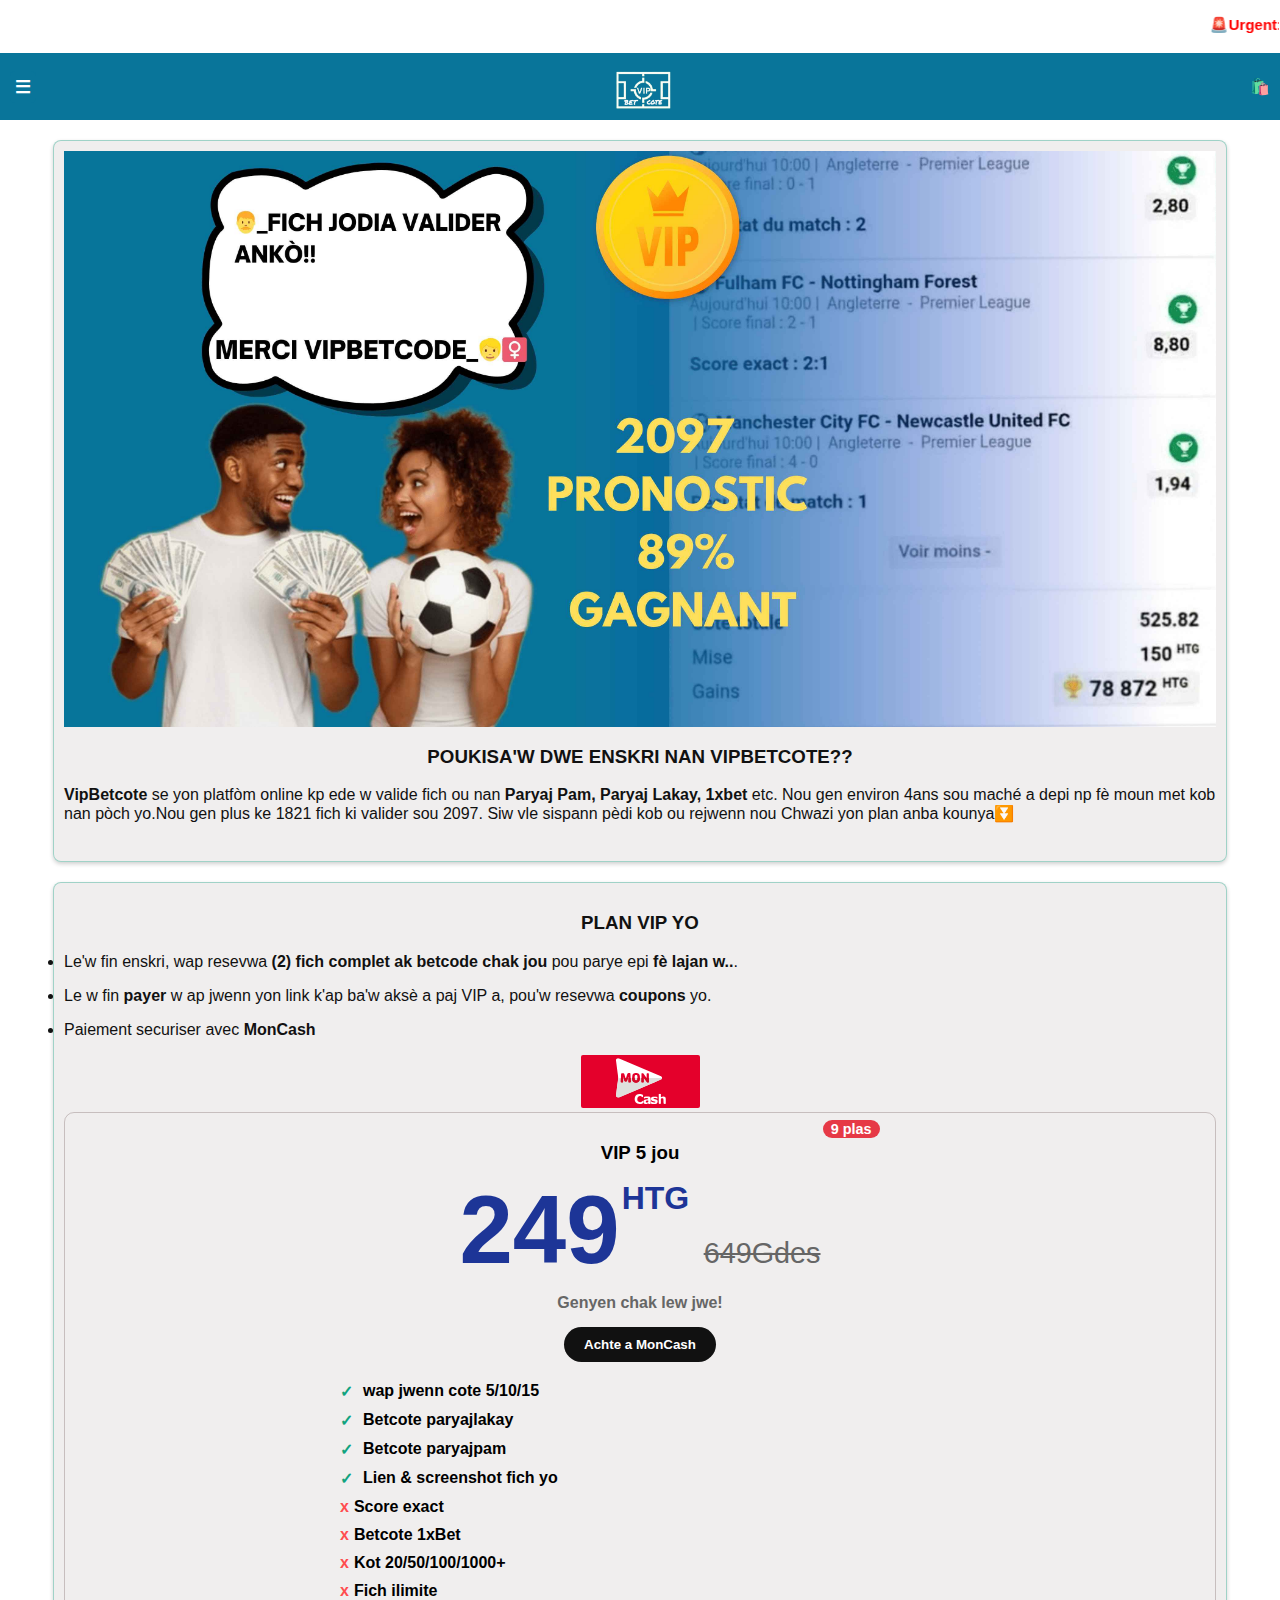
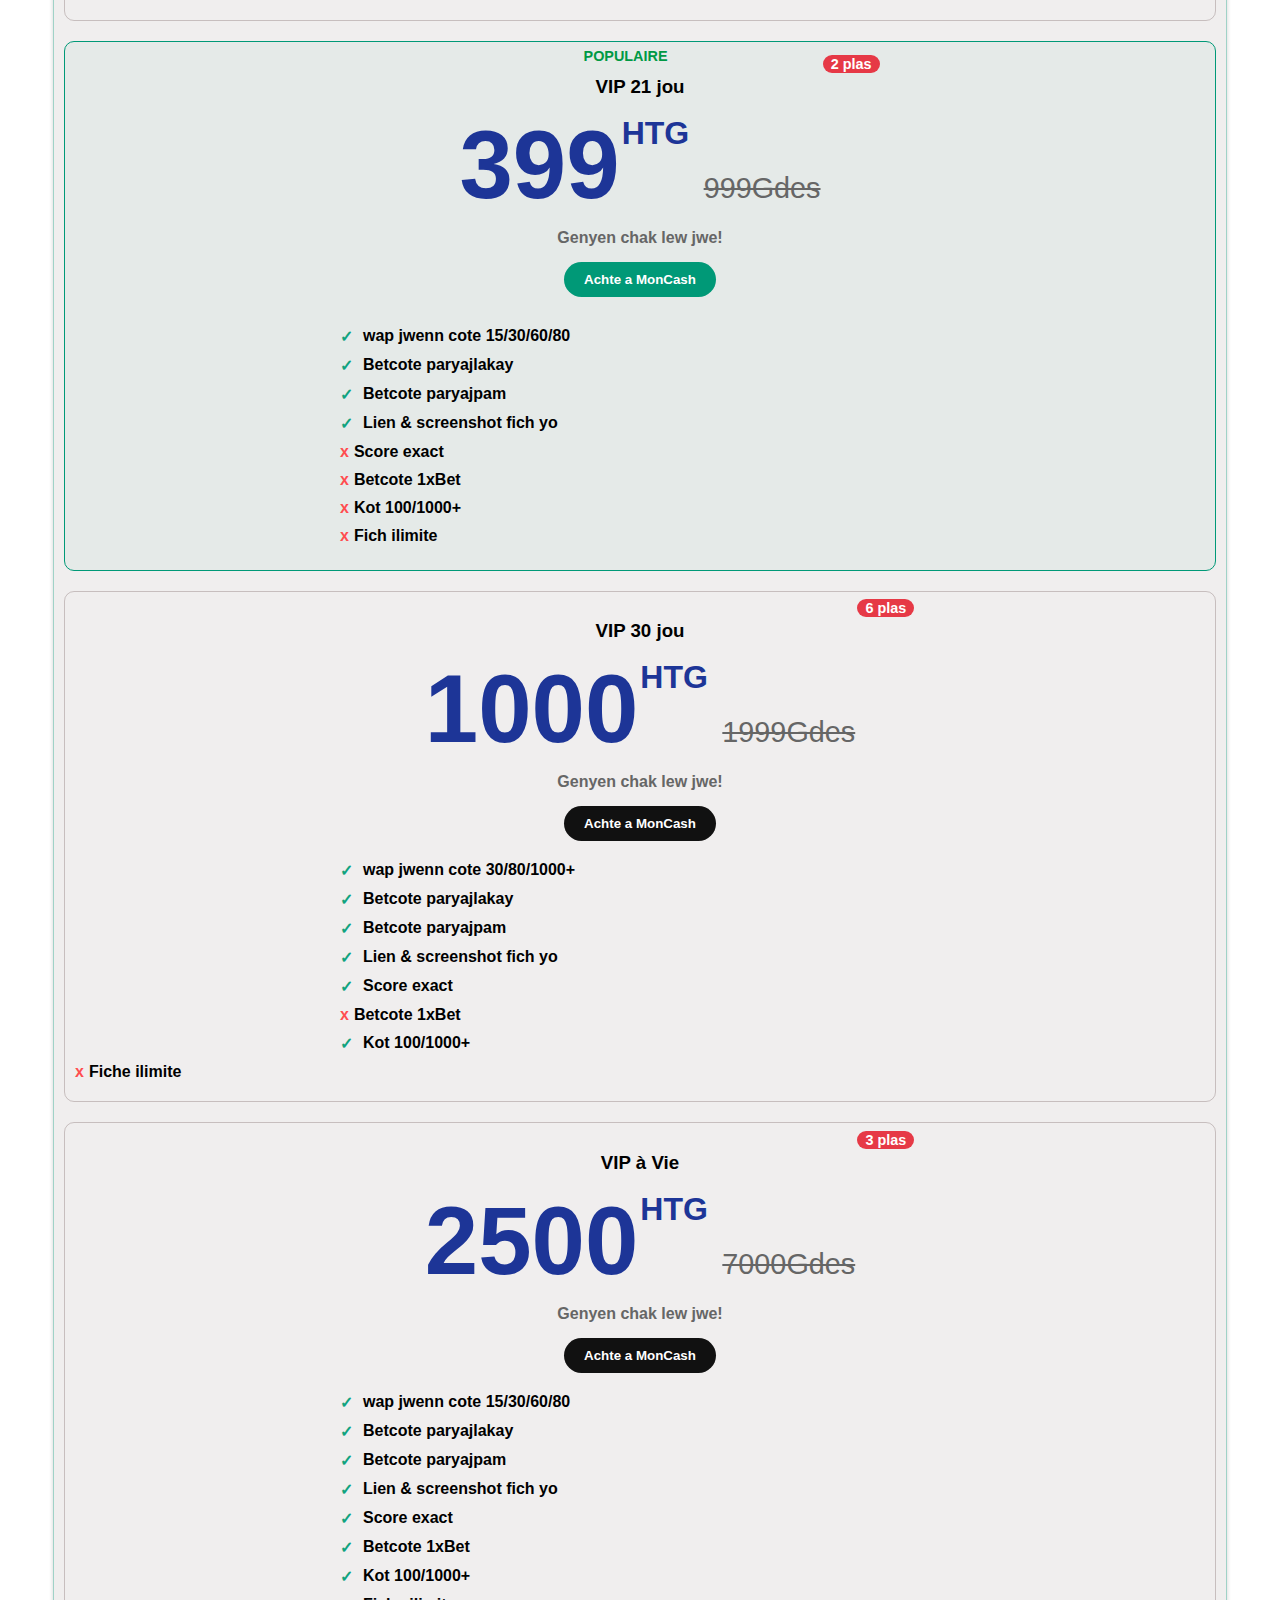
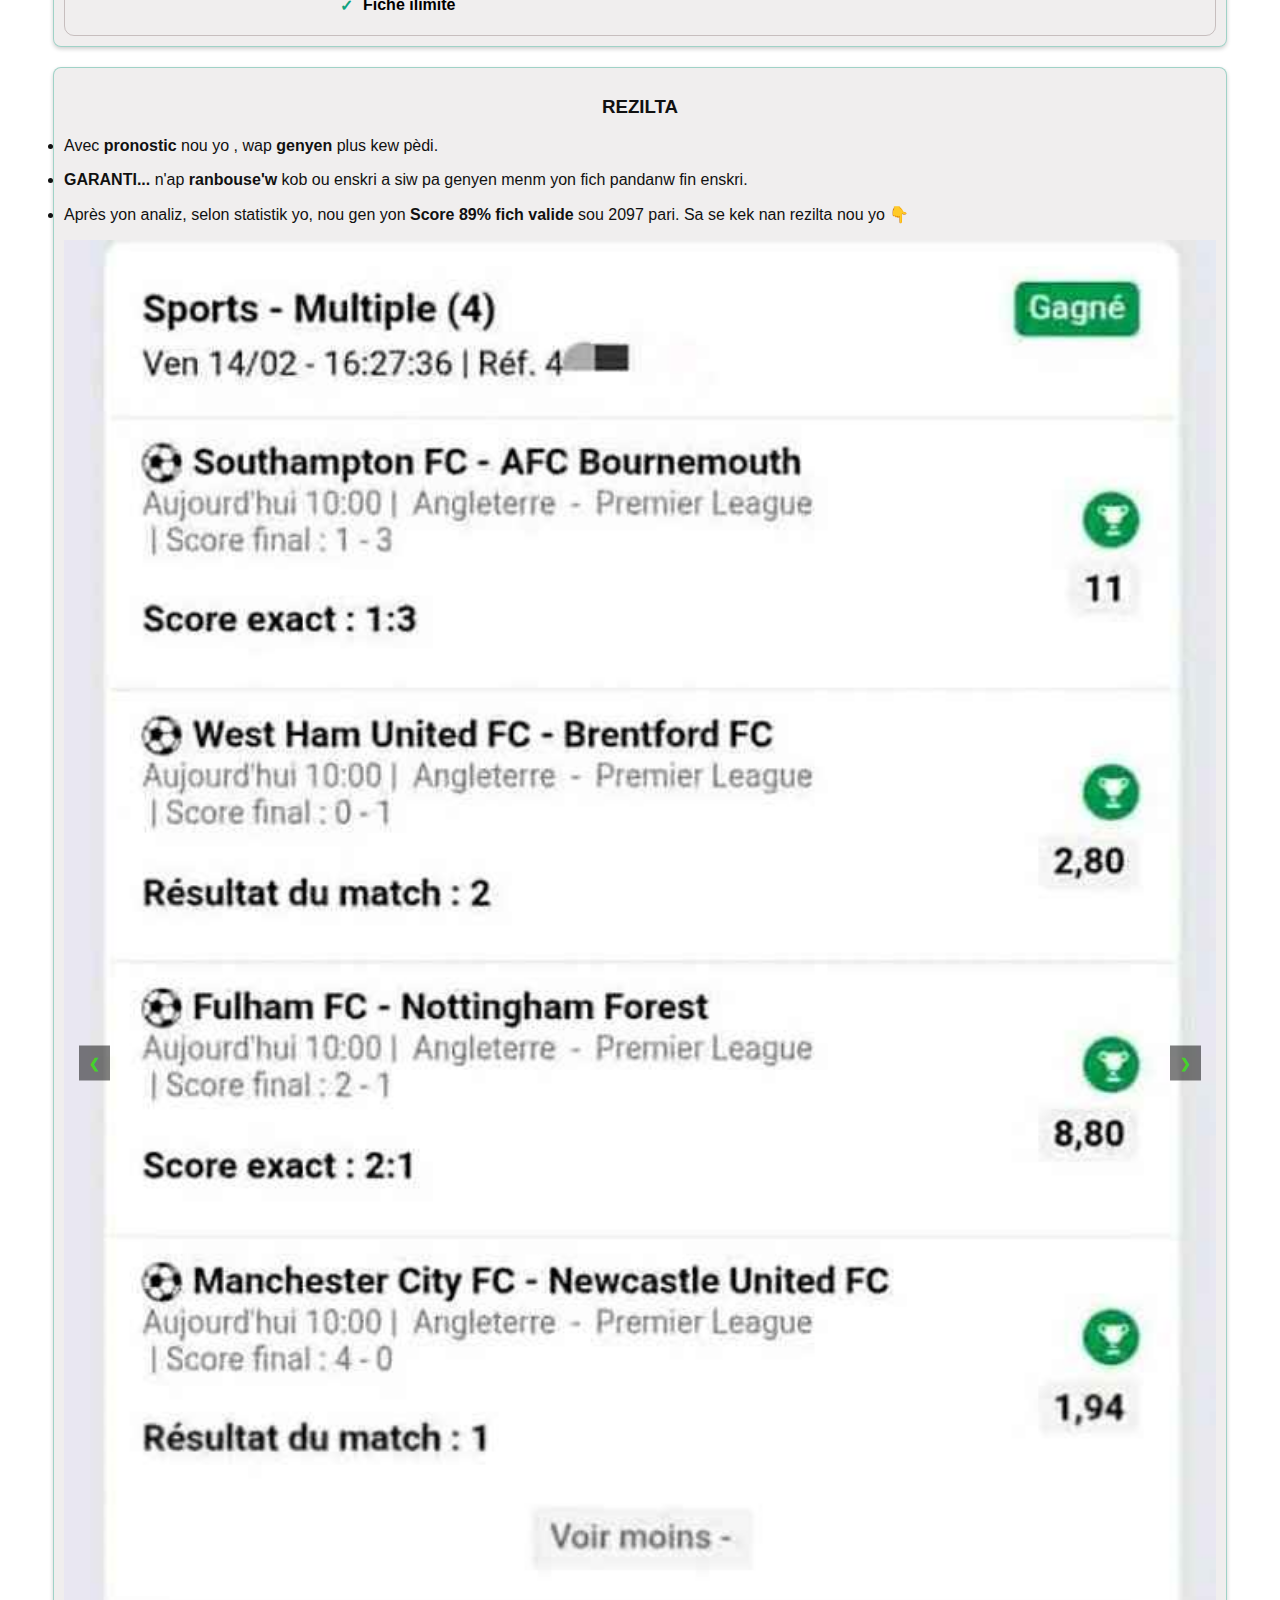
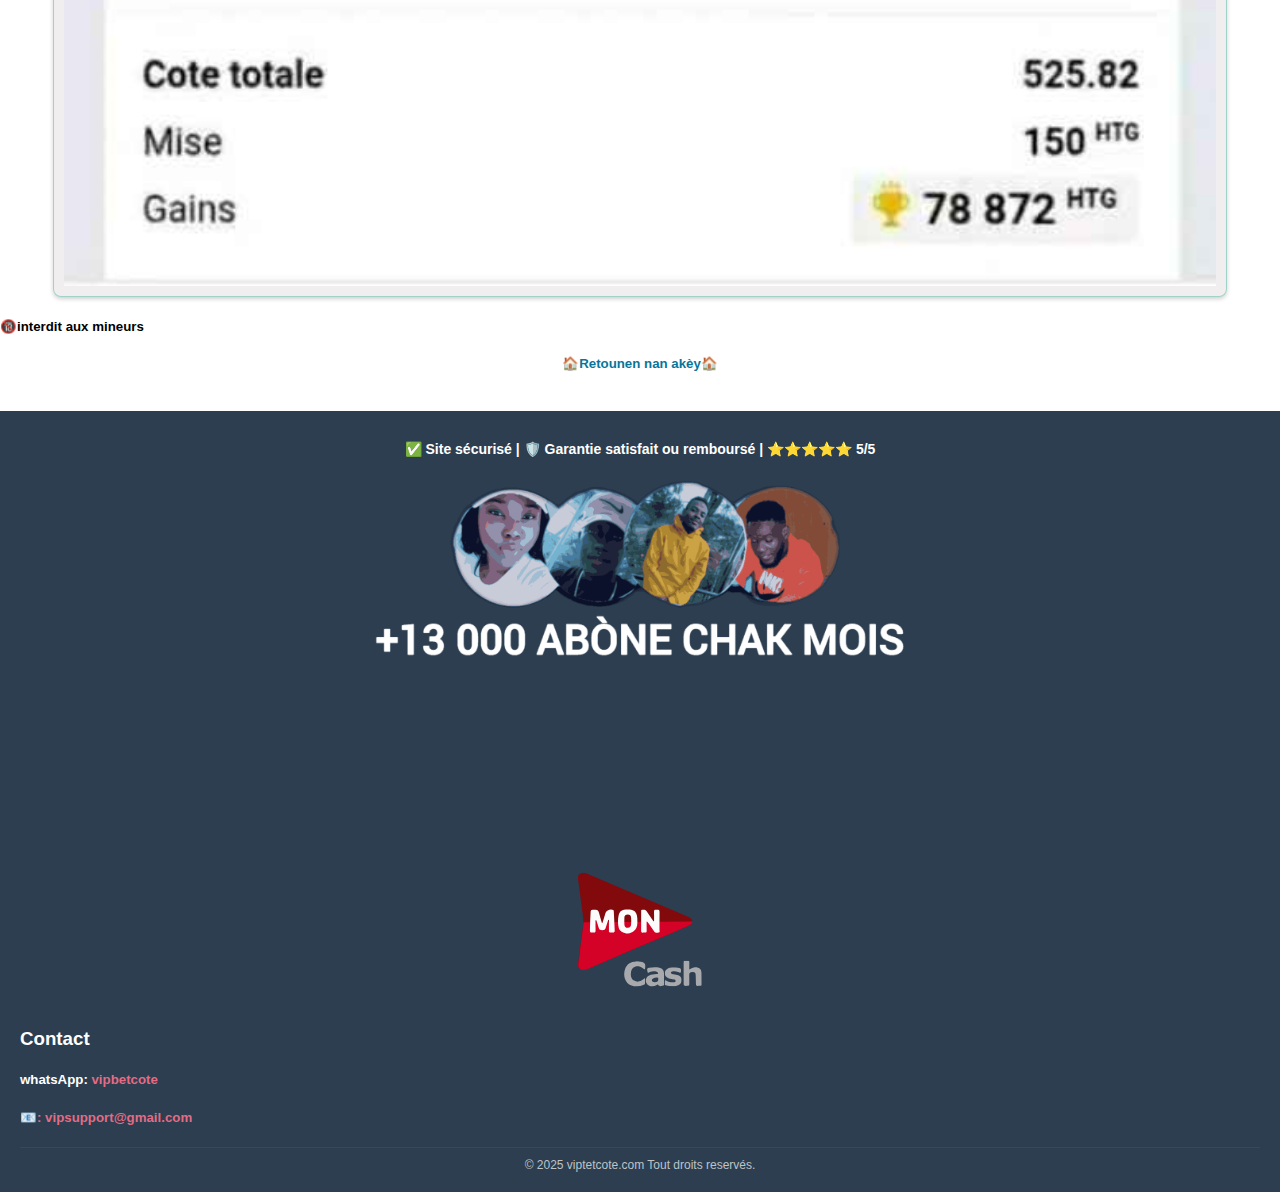
<file: index.html>
<!DOCTYPE html>
<html lang="fr">
<head>
  <meta charset="UTF-8">
  <meta name="viewport" content="width=device-width, initial-scale=1.0">
  <!-- Balise titre -->
    <title>Jwenn fich ak betcote gratis pou jwe Paryajpam, Paryajlakay.</title>
    
    <!-- Balise meta description -->
    <meta name="description" content="Jwenn fich gratis ak pronostic pou parye sou Paryajpam, paryajlakay,1xbet,etc ! .">
    <!-- Autres balises meta (optionnelles) -->
    <meta name="keywords" content=" vip, vipbetcode, vipbet, vipbetcote, cote, code, vipcote, vipbet, cotegratis, paryaj lakay, Paryajpam, paryaj pam, paryaj, gòlcash, iziparyaj, paryaj, 1xbet, cote, fich, paryajlakay, besoccer, code Paryajpam, code paryajlakay, kot gratis, kot paryaj, pronostik, pronostik paryaj, fich gratis, kraze paryaj, vs, pronostique, gòl cash, bèl paryaj, bèlparyaj, belparyaj, skò exact, score exact, fiche paryaj, funbet">
  <link rel="stylesheet" href="styles.css">
  
  <!-- Logo pour Google -->
<script type="application/ld+json">
{
  "@context": "https://schema.org",
  "@type": "Organization",
  "name": "VipBetcote",
  "url": "https://www.vipbetcote.com",
  "logo": "https://www.vipbetcote.com/logogoogle.png",
  "sameAs": [
    "https://www.instagram.com/vipbetcote",
    "https://t.me/VipBetcote"
  ]
}
</script>

<!-- Favicon -->
<link rel="icon" href="logogoogle.png" type="image/png">
<link rel="apple-touch-icon" href="logogoogle.png">
  
 <!-- Google tag (gtag.js) -->
<script async src="https://www.googletagmanager.com/gtag/js?id=G-RVZHC5MWDY"></script>
<script>
  window.dataLayer = window.dataLayer || [];
  function gtag(){dataLayer.push(arguments);}
  gtag('js', new Date());

  gtag('config', 'G-RVZHC5MWDY');
 </script> 
 
</head>
<body>
<!-- Barre de promotion -->
  <div id="promo-bar">
  <div class="promo-bar">
    
    <p> <marquee behavior="scroll" direction="left" style="color: red;">🚨Urgent: Vip a limiter profiter inscri kounya. 🎁 +5 Jou gratis  pou premye enskri yo! 🎁  </marquee></p>
  </div>
  <!-- Header -->
  <header>
    <!-- Menu déroulant -->
        <div class="menu" id="menu">
            <button class="menu-button" onclick="toggleMenu()">&#9776</button>
            <div class="menu-content">
                <a href="#abonnement">Plan Vip</a>
                <a href="#aide">Rezilta</a>
                <a href="#contact-info">Contact</a>
            </div>
        </div>  
    <div class="logo">
      <img src="logo.png" alt="Logo">
    </div>
    <div class="cart">
      <a href="#abonnement">🛍️</a>
    </div>
  </header>

  <!-- Menu -->
  

  <!-- Section 1 : Image-Text -->
  <section id="fiche-gagnant" class="section">
    <div class="image-text">
      <img src="fiche-gagnant.jpg" alt="Fiche Gagnant Récent">
      <div class="description">
      <div class="description">
        <h3><center>POUKISA'W DWE ENSKRI NAN VIPBETCOTE??</h3></center>
      <p><b>VipBetcote</b> se yon platfòm online kp ede w valide fich ou nan <b>Paryaj Pam, Paryaj Lakay, 1xbet</b> etc. Nou gen environ 4ans sou maché a depi np fè moun met kob nan pòch yo.Nou gen plus ke 1821 fich ki valider sou 2097.
        Siw vle sispann pèdi kob ou rejwenn nou
Chwazi yon plan anba kounya⏬ </p>
      </div>
    </div>
  </section>

  <!-- Section 2 : Plans d'abonnement -->
  <section id="abonnement" class="section">
   <h3><center>PLAN VIP YO</center></h3>
    <p><li>Le'w fin enskri, wap resevwa <b>(2) fich complet ak betcode chak jou</b> pou parye epi <b>fè lajan w..</b>. </li></p>
    <p><li>Le w fin <b>payer</b> w ap jwenn yon link k'ap ba'w aksè a paj VIP a, pou'w resevwa <b>coupons</b> yo. </li></p>
    <p><li>Paiement securiser avec <b>MonCash</b></li></p>
     <center> <img src="moncash-logo.svg" alt="MonCash Bannière de Confiance"> </center>
    <div class="plans">
      <div class="plan">
        <h3> VIP 5 jou</h3>
        <center>
    <div class="price-section">
        <div class="price-display">
            <span class="current-price">249<span class="currency-symbol">HTG</span></span>
            <span class="original-price">649Gdes</span>
            <span class="discount-badge">9 plas</span>
            <p class="description1">Genyen chak lew jwe!</p>
        </div>
    </div>
</center>

        <button onclick="window.location.href='https://app.pgecom.com/payme/vippay?amount=1.742&payment=moncash_gourdes'">Achte a MonCash</button>
        <div class="liste-centree">
        <div class="element-liste">
            <span class="coche">✓</span>
            <span class="texte">wap jwenn cote 5/10/15</span>
        </div>
        <div class="element-liste">
            <span class="coche">✓</span>
            <span class="texte">Betcote paryajlakay</span>
        </div>
        <div class="element-liste">
            <span class="coche">✓</span>
            <span class="texte">Betcote paryajpam</span>
        </div>
        <div class="element-liste">
            <span class="coche">✓</span>
            <span class="texte">Lien & screenshot fich yo</span>
        </div>
        <div class="element-liste">
            <span class="crossmark">x</span>
            <span class="texte">Score exact</span>
        </div>
        <div class="element-liste">
            <span class="crossmark">x</span>
             <span class="texte">Betcote 1xBet</span>
        </div>
        <div class="element-liste">
            <span class="crossmark">x</span>
            <span class="texte">Kot 20/50/100/1000+</span>
        </div>
        <div class="element-liste">
            <span class="crossmark">x</span>
            <span class="texte">Fich ilimite</span>
        </div>
    </div> 
      </div>
      <div class="plan1">
        <h3> VIP 21 jou</h3>
      <center>
    <div class="price-section">
        <div class="price-display">
            <span class="current-price">399<span class="currency-symbol">HTG</span></span>
            <span class="original-price">999Gdes</span>
            <span class="discount-badge">2 plas</span>
          <span class="discount-badge1">POPULAIRE</span>
            <p class="description1">Genyen chak lew jwe!</p>
        </div>
    </div>
</center>  
    
  
        <button onclick="window.location.href='https://app.pgecom.com/payme/vippay?amount=2.79&payment=moncash_gourdes'">Achte a MonCash</button>
      <div class="liste-centree1">
        <div class="element-liste1">
            <span class="coche">✓</span>
            <span class="texte1">wap jwenn cote 15/30/60/80</span>
        </div>
        <div class="element-liste1">
            <span class="coche">✓</span>
            <span class="texte1">Betcote paryajlakay</span>
        </div>
        <div class="element-liste1">
            <span class="coche">✓</span>
            <span class="texte1">Betcote paryajpam</span>
        </div>
        <div class="element-liste1">
            <span class="coche">✓</span>
            <span class="texte1">Lien & screenshot fich yo</span>
        </div>
        <div class="element-liste1">
            <span class="crossmark">x</span>
            <span class="texte1">Score exact</span>
        </div>
        <div class="element-liste1">
            <span class="crossmark">x</span>
             <span class="texte1">Betcote 1xBet</span>
        </div>
        <div class="element-liste1">
            <span class="crossmark">x</span>
            <span class="texte1">Kot 100/1000+</span>
        </div>
        <div class="element-liste1">
            <span class="crossmark">x</span>
            <span class="texte1">Fich ilimite</span>
        </div>
    </div> 
    
      </div>
      <div class="plan">
        <h3>VIP 30 jou</h3>
       <center>
    <div class="price-section">
        <div class="price-display">
            <span class="current-price">1000<span class="currency-symbol">HTG</span></span>
            <span class="original-price">1999Gdes</span>
            <span class="discount-badge">6 plas</span>
            <p class="description1">Genyen chak lew jwe!</p>
        </div>
    </div>
</center> 
        <button onclick="window.location.href='https://app.pgecom.com/payme/vippay?amount=6.97&payment=moncash_gourdes'">Achte a MonCash</button>
        <div class="liste-centree">
        <div class="element-liste">
            <span class="coche">✓</span>
            <span class="texte">wap jwenn cote 30/80/1000+</span>
        </div>
        <div class="element-liste">
            <span class="coche">✓</span>
            <span class="texte">Betcote paryajlakay</span>
        </div>
        <div class="element-liste">
            <span class="coche">✓</span>
            <span class="texte">Betcote paryajpam</span>
        </div>
        <div class="element-liste">
            <span class="coche">✓</span>
            <span class="texte">Lien & screenshot fich yo</span>
        </div>
        <div class="element-liste">
            <span class="coche">✓</span>
            <span class="texte">Score exact</span>
       
        </div>
        <div class="element-liste">
            <span class="crossmark">x</span>
             <span class="texte">Betcote 1xBet</span>
        </div>
        <div class="element-liste">
            <span class="coche">✓</span>
            <span class="texte">Kot 100/1000+</span>
        </div>
    </div> 
    <div class="element-liste">
            <span class="crossmark">x</span>
            <span class="texte">Fiche ilimite</span>
        </div>
        
      </div>
      <div class="plan">
        <h3>VIP à Vie️</h3>
       <center>
    <div class="price-section">
        <div class="price-display">
            <span class="current-price">2500<span class="currency-symbol">HTG</span></span>
            <span class="original-price">7000Gdes</span>
            <span class="discount-badge">3 plas</span>
            <p class="description1">Genyen chak lew jwe!</p>
        </div>
    </div>
</center> 
        <button onclick="window.location.href='https://app.pgecom.com/payme/vippay?amount=17.42&payment=moncash_gourdes'">Achte a MonCash</button>
        <div class="liste-centree">
        <div class="element-liste">
            <span class="coche">✓</span>
            <span class="texte">wap jwenn cote 15/30/60/80</span>
        </div>
        <div class="element-liste">
            <span class="coche">✓</span>
            <span class="texte">Betcote paryajlakay</span>
        </div>
        <div class="element-liste">
            <span class="coche">✓</span>
            <span class="texte">Betcote paryajpam</span>
        </div>
        <div class="element-liste">
            <span class="coche">✓</span>
            <span class="texte">Lien & screenshot fich yo</span>
        </div>
        <div class="element-liste">
            <span class="coche">✓</span>
            <span class="texte">Score exact</span>
        </div>
        <div class="element-liste">
            <span class="coche">✓</span>
             <span class="texte">Betcote 1xBet</span>
        </div>
        <div class="element-liste">
            <span class="coche">✓</span>
            <span class="texte">Kot 100/1000+</span>
        </div>
        <div class="element-liste">
            <span class="coche">✓</span>
            <span class="texte">Fiche ilimite</span>
        </div>
    </div> 
      </div>
    </div>
  </section>

  <!-- Section 3 : Slider d'images -->
  <section id="aide" class="section">
    <h3><center>REZILTA</center></h3>
    <p><li> Avec <b>pronostic</b> nou yo , wap <b>genyen</b> plus kew pèdi. </li></p>
    <p><li><b>GARANTI...</b> n'ap <b>ranbouse'w</b> kob ou enskri a siw pa genyen menm yon fich pandanw fin enskri. </li></p>
    <p><li>Après yon analiz, selon statistik yo, nou gen yon <b>Score 89% fich valide</b> sou  2097 pari. Sa se kek nan rezilta nou yo 👇</li></p>
    <div class="slider">
      <div class="slides">
        <img src="image1.jpg" alt="Image 1" class="slide active">
        <img src="image2.jpg" alt="Image 2" class="slide">
        <img src="image3.jpg" alt="Image 3" class="slide">
        <img src="image4.jpg" alt="Image 4" class="slide">
        <img src="image5.jpg" alt="Image 5" class="slide">
        <img src="image6.jpg" alt="Image 6" class="slide">
        <img src="image7.jpg" alt="Image 7" class="slide">
        <img src="image8.jpg" alt="Image 8" class="slide">
        <img src="image9.jpg" alt="Image 9" class="slide">
        <img src="image10.jpg" alt="Image 10" class="slide">
        <img src="image11.jpg" alt="Image 11" class="slide">
        <img src="image12.jpg" alt="Image 12" class="slide">
        <img src="image13.jpg" alt="Image 13" class="slide">
        <img src="image14.jpg" alt="Image 14" class="slide">
        <img src="image15.jpg" alt="Image 15" class="slide">
        <img src="image16.jpg" alt="Image 16" class="slide">
        <img src="image17.jpg" alt="Image 17" class="slide">
        <img src="image18.jpg" alt="Image 18" class="slide">
        <img src="image19.jpg" alt="Image 18" class="slide">
        <img src="image20.jpg" alt="Image 18" class="slide">
        <img src="image21.jpg" alt="Image 18" class="slide">
        <img src="image22.jpg" alt="Image 18" class="slide">
        <img src="image23.jpg" alt="Image 18" class="slide">
        <img src="image24.jpg" alt="Image 18" class="slide">
        <img src="image25.jpg" alt="Image 18" class="slide">
        <img src="image26.jpg" alt="Image 18" class="slide">
        <img src="image27.jpg" alt="Image 18" class="slide">
        <img src="image28.jpg" alt="Image 18" class="slide">
        <img src="image29.jpg" alt="Image 18" class="slide">
        <img src="image30.jpg" alt="Image 18" class="slide">
        <img src="image31.jpg" alt="Image 18" class="slide">
        <img src="image32.jpg" alt="Image 18" class="slide">
        <img src="image33.jpg" alt="Image 18" class="slide">
        <img src="image34.jpg" alt="Image 18" class="slide">
        <img src="image35.jpg" alt="Image 18" class="slide">
        <img src="image36.jpg" alt="Image 18" class="slide">
        <img src="image37.jpg" alt="Image 18" class="slide">
        <img src="image38.jpg" alt="Image 18" class="slide">
        <img src="image39.jpg" alt="Image 18" class="slide">
        <img src="image40.jpg" alt="Image 18" class="slide">
        <img src="image41.jpg" alt="Image 18" class="slide">
        <img src="image42.jpg" alt="Image 18" class="slide">
        <img src="image43.jpg" alt="Image 18" class="slide">
        <img src="image45.jpg" alt="Image 18" class="slide">
        <img src="image46.jpg" alt="Image 18" class="slide">
        <img src="image47.jpg" alt="Image 18" class="slide">
        <img src="image48.jpg" alt="Image 18" class="slide">
        <img src="image49.jpg" alt="Image 18" class="slide">
        <img src="image50.jpg" alt="Image 18" class="slide">
        <img src="image51.jpg" alt="Image 18" class="slide">
        <img src="image52.jpg" alt="Image 18" class="slide">
        <img src="image53.jpg" alt="Image 18" class="slide">
        <img src="image54.jpg" alt="Image 18" class="slide">
        <img src="image55.jpg" alt="Image 18" class="slide">
        <img src="image56.jpg" alt="Image 18" class="slide">
        <img src="image57.jpg" alt="Image 18" class="slide">
        <img src="image58.jpg" alt="Image 18" class="slide">
        <img src="image59.jpg" alt="Image 18" class="slide">
        <img src="image61.jpg" alt="Image 18" class="slide">
        <img src="image62.jpg" alt="Image 18" class="slide">
        <img src="image63.jpg" alt="Image 18" class="slide">
        <img src="image64.jpg" alt="Image 18" class="slide">
        <img src="image65.jpg" alt="Image 18" class="slide">
        <img src="image66.jpg" alt="Image 18" class="slide">
        <img src="image67.jpg" alt="Image 18" class="slide">
        <img src="image68.jpg" alt="Image 18" class="slide">
      </div>
      <button class="prev" onclick="prevSlide()">&#10094;</button>
      <button class="next" onclick="nextSlide()">&#10095;</button>
    </div>
  </section>
<div>
      <h5> 🔞interdit aux mineurs </h5>
   </div>
       </div>
    <div class="akèy">
      <a href="#promo-bar"style="color: #09759A; text-align: center; text-decoration:none;"><h5>🏠Retounen nan akèy🏠</h5></a>
    </div>
  <!-- Footer -->
  <footer>
        <!-- Bannière de confiance -->
       <center> <div class="trust-banner">
            <p>✅ Site sécurisé | 🛡️ Garantie satisfait ou remboursé | ⭐⭐⭐⭐⭐ 5/5</p>
      <img src="images.png" alt="MonCash Bannière de Confiance"> 
      <img src="moncash-logo1.svg" alt="MonCash Bannière de Confiance"> 
        </div></center>
        <!-- Liens utiles -->
        <div id="contact-info">
            <div class="div">
                <h3>Contact</h3>
      <h5>whatsApp: <a href="https://wa.me/50949308870" class="text-link" style="color: #f9708ae7; text-decoration: none;">vipbetcote</a></h5>
      <a href="mailto:reoj999@gmail.com" class=email-link style="color: #f9708ae7; text-decoration: none;"><h5>📧: vipsupport@gmail.com</a>
            </div></h5>
        </div>
                <!-- Copyright -->
        <center><div class="copyright">
            <p>&copy; 2025 viptetcote.com Tout droits reservés.</p>
        </div></center>
  </footer>
  
<!-- Conteneur pour les pubs -->
  <div id="pub-container">
    <div id="pub-text" class="pub-text"></div>
  </div>

  <script src="script.js"></script>
</body>
</html>
</file>
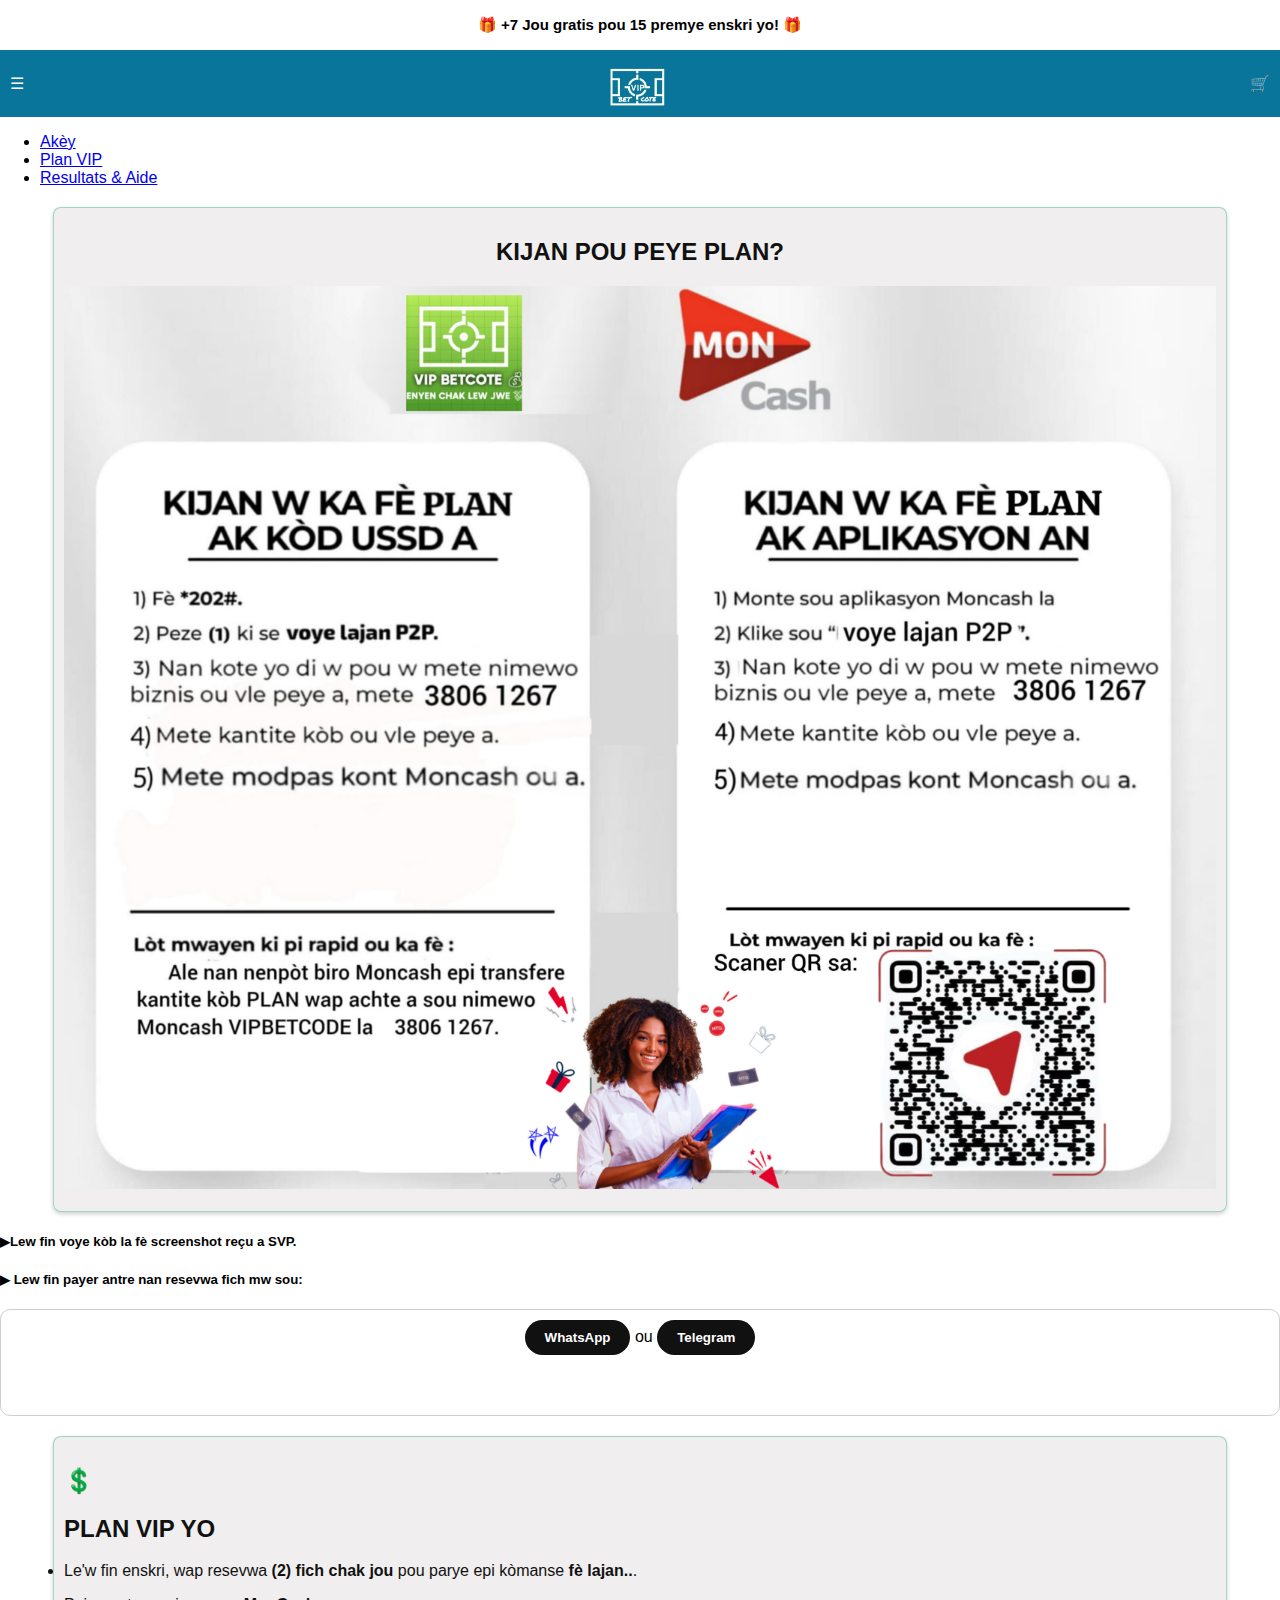
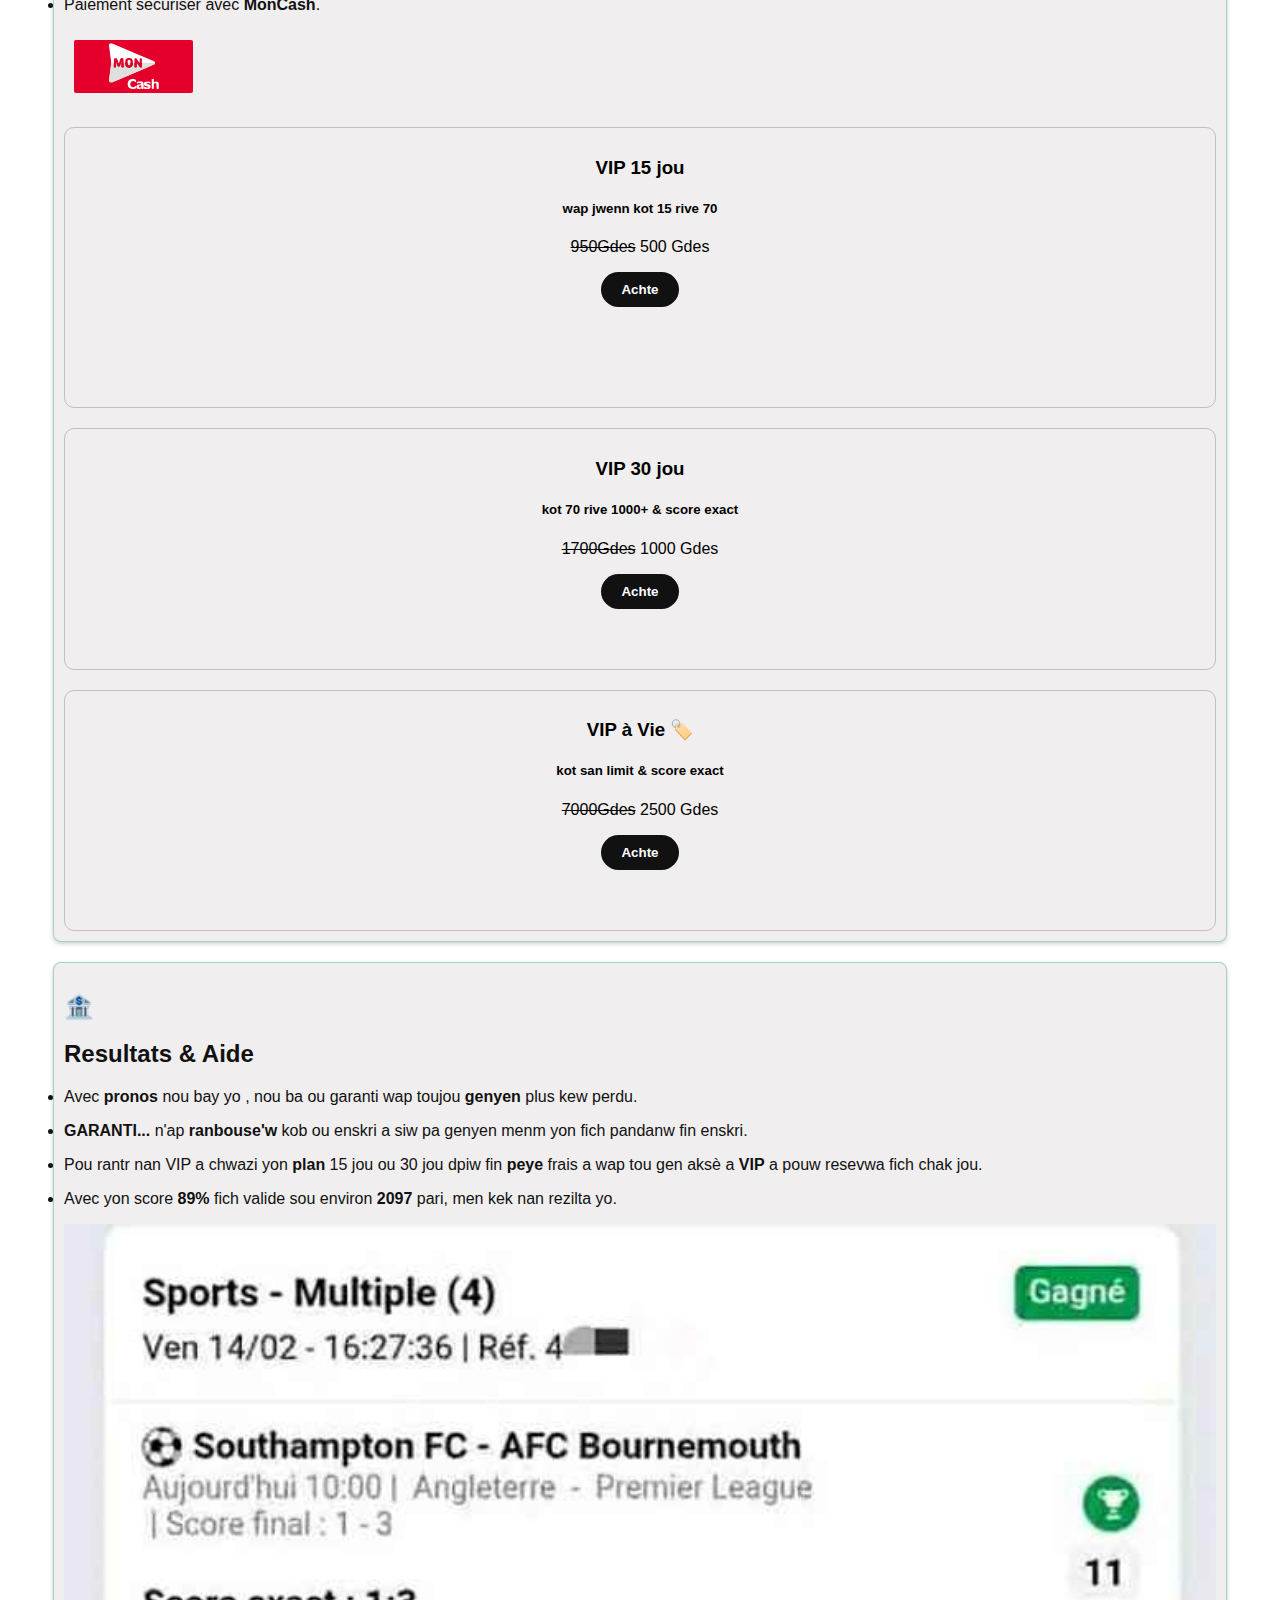
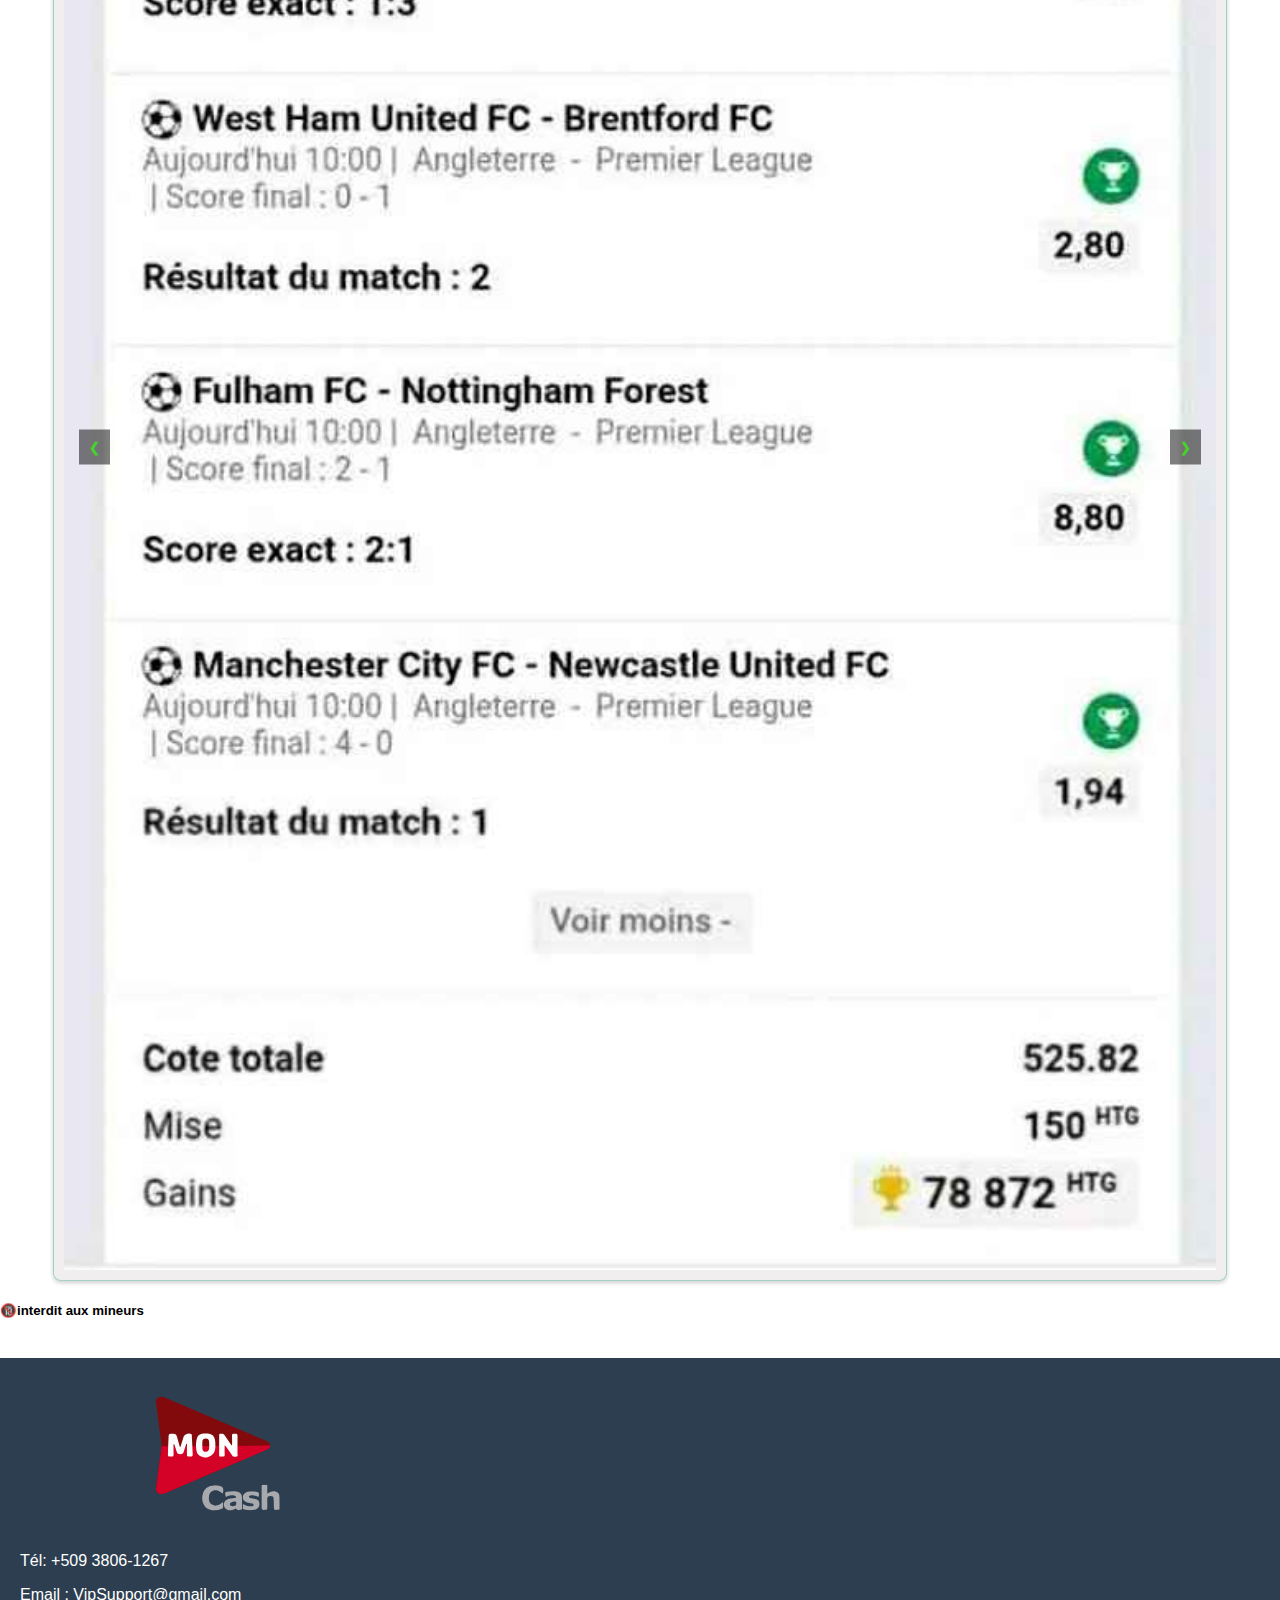
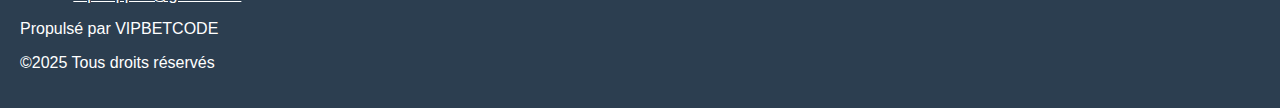
<file: index1.html>
<!DOCTYPE html>
<html lang="fr">
<head>
  <meta charset="UTF-8">
  <meta name="viewport" content="width=device-width, initial-scale=1.0">
  <title>VIPBETCODE.COM</title>
  <link rel="stylesheet" href="styles.css">
</head>
<body>
  
<!-- Barre de promotion -->
  <div class="promo-bar">
    <p>🎁 +7 Jou gratis  pou 15 premye enskri yo! 🎁</p>
  </div>
  <!-- Header -->
  <header>
    <div class="menu-icon" onclick="toggleMenu()">&#9776;</div>
    <div class="logo">
      <img src="logo.png" alt="Logo">
    </div>
    <div class="cart">
      <a href="index1.html">🛒</a>
    </div>
  </header>

  <!-- Menu -->
  <nav id="menu">
    <ul>
      <li><a href="index.html">Akèy</a></li>
      <li><a href="#abonnement">Plan VIP</a></li>
      <li><a href="#aide">Resultats & Aide</a></li>
    </ul>
  </nav>

  <!-- Section 1 : Image-Text -->
  <section id="fiche-gagnant" class="section">
    <div class="image-text">
        <h2>KIJAN POU PEYE PLAN?</h2>
     <img src="Paiement.jpg" alt="Fiche paiement"> 
    </div>
  </section>

<div>
      <h5>▶Lew fin voye kòb la fè screenshot reçu a SVP. </h5>
      <h5>▶ Lew fin payer antre nan resevwa fich mw sou:</h5>
   </div>
  <div class="plans">
      <div class="plan">
      <button onclick="window.location.href='https://t.me/VipBetcote'"><b> WhatsApp</b></button> ou
<button onclick="window.location.href='https://t.me/VipBetcote'"><b> Telegram</b></button>
     </div>
      </div> 
  <!-- Section 2 : Plans d'abonnement -->
  <section id="abonnement" class="section">
   <h2>💲</h2>
   <h2>PLAN VIP YO</h2>
    <p><li>Le'w fin enskri, wap resevwa <b>(2) fich chak jou</b> pou parye epi kòmanse <b>fè lajan..</b>. </li></p>
    <p><li>Paiement securiser avec <b>MonCash</b>.</li></p>
    <div class="trust-banner">
      <img src="moncash-logo.svg" alt="MonCash Bannière de Confiance"> 
      </div>
    <div class="plans">
     <div class="plan">
        <h3> VIP 15 jou</h3>
        <h5>wap jwenn kot 15 rive 70 </h5>
        <p><s>950Gdes</s> 500 Gdes</p>
        <button onclick="window.location.href='index1.html'">Achte</button>
    <div class="trust-banner">
    </div>
      </div>
      <div class="plan">
        <h3>VIP 30 jou</h3>
        <h5>kot 70 rive 1000+ & score exact</h5>
        <p><s>1700Gdes</s>  1000 Gdes</p>
        <button onclick="window.location.href='index1.html'">Achte</button>
      </div>
      <div class="plan">
        <h3>VIP à Vie 🏷️</h3>
        <h5>kot san limit & score exact</h5>
        <p><s>7000Gdes</s>  2500 Gdes</p>
        <button onclick="window.location.href='index1.html'">Achte</button>
      </div>
    </div>
  </section>

  <!-- Section 3 : Slider d'images -->
  <section id="aide" class="section">
   <h2>🏦</h2>
    <h2>Resultats & Aide</h2>
    <p><li> Avec <b>pronos</b> nou bay yo , nou ba ou garanti wap toujou <b>genyen</b> plus kew perdu. </li></p>
    <p><li><b>GARANTI...</b> n'ap <b>ranbouse'w</b> kob ou enskri a siw pa genyen menm yon fich pandanw fin enskri. </li></p>
    <p><li>Pou rantr nan VIP a  chwazi yon <b>plan</b> 15 jou ou 30 jou dpiw fin <b>peye</b> frais a wap tou gen aksè a <b>VIP</b> a pouw resevwa fich chak jou.</li></p>
    <p><li>Avec yon score <b>89%</b> fich valide sou environ <b>2097</b> pari, men kek nan rezilta yo.</li></p>
    <div class="slider">
      <div class="slides">
        <img src="image1.jpg" alt="Image 1" class="slide active">
        <img src="image2.jpg" alt="Image 2" class="slide">
        <img src="image3.jpg" alt="Image 3" class="slide">
        <img src="image4.jpg" alt="Image 4" class="slide">
        <img src="image5.jpg" alt="Image 5" class="slide">
        <img src="image6.jpg" alt="Image 6" class="slide">
        <img src="image7.jpg" alt="Image 7" class="slide">
        <img src="image8.jpg" alt="Image 8" class="slide">
        <img src="image9.jpg" alt="Image 9" class="slide">
        <img src="image10.jpg" alt="Image 10" class="slide">
        <img src="image11.jpg" alt="Image 11" class="slide">
        <img src="image12.jpg" alt="Image 12" class="slide">
        <img src="image13.jpg" alt="Image 13" class="slide">
        <img src="image14.jpg" alt="Image 14" class="slide">
        <img src="image15.jpg" alt="Image 15" class="slide">
        <img src="image16.jpg" alt="Image 16" class="slide">
        <img src="image17.jpg" alt="Image 17" class="slide">
        <img src="image18.jpg" alt="Image 18" class="slide">
        <img src="image19.jpg" alt="Image 18" class="slide">
        <img src="image20.jpg" alt="Image 18" class="slide">
        <img src="image21.jpg" alt="Image 18" class="slide">
        <img src="image22.jpg" alt="Image 18" class="slide">
        <img src="image23.jpg" alt="Image 18" class="slide">
        <img src="image24.jpg" alt="Image 18" class="slide">
        <img src="image25.jpg" alt="Image 18" class="slide">
        <img src="image26.jpg" alt="Image 18" class="slide">
        <img src="image27.jpg" alt="Image 18" class="slide">
        <img src="image28.jpg" alt="Image 18" class="slide">
        <img src="image29.jpg" alt="Image 18" class="slide">
        <img src="image30.jpg" alt="Image 18" class="slide">
        <img src="image32.jpg" alt="Image 18" class="slide">
        <img src="image31.jpg" alt="Image 18" class="slide">
      </div>
      <button class="prev" onclick="prevSlide()">&#10094;</button>
      <button class="next" onclick="nextSlide()">&#10095;</button>
    </div>
  </section>
<div>
      <h5> 🔞interdit aux mineurs</h5>
   </div>
  <!-- Footer -->
  <footer>
    <div class="trust-banner">
      <img src="moncash-logo1.svg" alt="MonCash Bannière de Confiance"> 
    </div>
    <div class="contact-info">
      <p> Tél: +509 3806-1267</p>
      <p>Email : <a href="mailto:reoj999@gmail.com" class=email-link style="color: #fff; text-decoration: underline;">VipSupport@gmail.com</a>
    </div> 
    <div class="legal">
      <p>Propulsé par VIPBETCODE</p>       
     <p> &copy;2025 Tous droits réservés</p>
    </div>
  </footer>

  <script src="script.js"></script>
</body>
</html>
</file>
<file: styles.css>
/* Barre de promotion */
.promo-bar {
  background-color: var(--promo-bg-color); /* Utilisation de la variable pour le fond */
  color: var(--promo-text-color); /* Utilisation de la variable pour le texte */
  text-align: center;
  padding: 1px;
  font-size: 15px;
  font-weight: bold;
}

/* Général */
body {
  font-family: Arial, sans-serif;
  margin: 0;
  padding: 0;
  box-sizing: border-box;
}

header {
  display: flex;
  justify-content: space-between;
  align-items: center;
  padding: 4px 10px;
  background: #09759A;
  color: #ffffffff;
}

header .logo img {
  height: 55px;
}

header .cart a {
  color: #000000;
  text-decoration: none;
}

/* Menu déroulant */
.menu {
    position: relative;
    display: inline-block;
}

.menu-button {
    background-color: #09759A;
    color: #ffffff;
    padding: 5px 5px; /* Taille de bouton réduite pour mobile */
    font-size: 18px; /* Taille de police réduite pour mobile */
    border: none;
    border-radius: 5px;
    cursor: pointer;
    transition: background-color 0.3s ease;
    font-weight: bold;
}

.menu-button:hover {
    background-color: #01728A;
    font-size: 18px; /* Taille de police réduite pour mobile */
}

.menu-content {
    display: none;
    position: absolute;
    right: 15;
    background-color: #fff;
    min-width: 120px; /* Largeur réduite pour mobile */
    box-shadow: 0 8px 16px rgba(0, 0, 0, 0.2);
    border-radius: 5px;
    z-index: 100;
}

.menu-content a {
    color: #09759A;
    padding: 10px 20px; /* Espacement réduit pour mobile */
    text-decoration: none;
    display: block;
    transition: background-color 0.3s ease;
    font-size: 16px; /* Taille de police réduite pour mobile */
    font-weight: bold;
}

.menu-content a:hover {
    background-color: #f1f1f1;
}

/* Afficher le menu déroulant */
.menu.active .menu-content {
    display: block;
}


.section  {
  color: #111111;
  background-color: #2001;
  border: 1px solid #0975;
  border-radius: 8px;
  padding: 10px;
  text-align: left;
  box-shadow: 0 2px 4px rgba(0, 0, 0, 0.18977);
    width: 90%; /* Largeur relative pour mobile */
    margin: 20px auto;
 font-size: 16px; /* Taille de police réduite pour mobile */
    margin-bottom: 15px; 
}

 .liste-centree {
            display: flex;
            flex-direction: column;
            align-items: center;
            text-align: left;
            width: 100%;
            max-width: 600px;
            margin: 0 auto;
            margin-top: -30px;
        }

        .element-liste {
            width: 100%;
            font-weight: bold;
            display: flex;
            margin-bottom: 10px;
        }

        .coche {
            color: #10a37f;
            margin-right: 10px;
            flex-shrink: 0;
        }

        .texte {
            flex-grow: 1;
            text-align: left;
        }
 .liste-centree1 {
            display: flex;
            flex-direction: column;
            align-items: center;
            text-align: left;
            width: 100%;
            max-width: 600px;
            margin: 0 auto;
            margin-top: 30px;
        }

        .element-liste1 {
            width: 100%;
            font-weight: bold;
            display: flex;
            margin-bottom: 10px;
        }

        .coche {
            color: #10a37f;
            margin-right: 10px;
            flex-shrink: 0;
        }

        .texte1 {
            flex-grow: 1;
            text-align: left;
        }

/* Style du texte descriptif */
        .description1 {
            font-size: 16px;
            color: #666;
            margin-bottom: 7px;
            font-family: -apple-system, BlinkMacSystemFont, 'Segoe UI', Roboto, Oxygen, Ubuntu, Cantarell, sans-serif;
            font-weight: bold;
        }

.crossmark {
  color: #ff4d4f; /* Rouge */
  font-weight: bold;
  margin-right: 5px;
}

.image-text, .text-image {
  display: flex;
  flex-direction: column;
  align-items: center;
  text-align: left;
  margin-bottom: 12px;
}

.image-text img, .text-image img {
  max-width: 100%;
  height: auto;
}

.plans {
  color: #000000;
  display: flex;
  flex-direction: column;
  gap: 20px;
}

.plan {
  border: 1px solid #2003;
  border-radius: 10px;
  padding: 10px;
  text-align: center;
}

.plans1 {
  color: #000000;
  display: flex;
  flex-direction: column;
  gap: 14px;
}

.plan1 {
  border: 1.3px solid #097;
  background: #E5EAE8;
  border-radius: 10px;
  padding: 15px;
  text-align: center;
}

    .price-display {
        display: inline-block;
        position: relative;
        margin-bottom: 8px;
    }

    .current-price {
        font-size: 6rem;
        color: #1d3597;
        font-weight: 900;
        margin-right: 10px;
        position: relative;
        display: inline-flex;
        align-items: flex-start;
        line-height: 1;
    }

    .currency-symbol {
        font-size: 2rem; /* Taille réduite */
        align-self: flex-start; /* Alignement en haut */
        margin-left: 2px; /* Espacement du prix */
        transform: translateY(-0.01em); /* Décalage vers le haut */
    }

    .original-price {
        font-size: 1.8rem;
        color: #666;
        font-weight: 500;
        text-decoration: line-through;
        top: -8px;
        display: inline-block;
    }

    .discount-badge {
        position: absolute;
        top: -62px;
        right: -59px;
        background: #e63946;
        color: white;
        padding: 1px 8px;
        border-radius: 15px;
        font-size: 0.9rem;
        font-weight: bold;
    }

.discount-badge1 {
    position: absolute;
    top: -70px;
    right: 145px;
    color: #094;
    padding: 1px 8px;
    border-radius: 3px;
    font-size: 0.9rem;
    font-weight: bold;
    border: 0px solid #09759A;
}


    @media (max-width: 600px) {
        .current-price {
            font-size: 1.4rem; /* Ajusté pour mobile */
        }
        
        .currency-symbol {
            font-size: 1rem; /* Taille réduite sur mobile */
        }
        
        .original-price {
            font-size: 1rem;
        }
    }

.plan button {
  background: #111111;
  color: #fff;
  padding: 10px 20px;
  border: none;
  border-radius: 50px;
  cursor: pointer;
  font-weight: bold;
  margin-bottom: 50px;
}
.plan1 button {
  background: #097;
  color: #fff;
  padding: 10px 20px;
  border: none;
  border-radius: 50px;
  cursor: pointer;
  font-weight: bold;
}

.slider {
  position: relative;
  max-width: 100%;
  overflow: hidden;
}

.slides {
  display: flex;
  transition: transform 0.5s ease-in-out;
}

.slide {
  min-width: 100%;
  box-sizing: border-box;
  display: none;
}

.slide.active {
  display: block;
}

.prev, .next {
  position: absolute;
  top: 50%;
  transform: translateY(-50%);
  background-color: rgba(0, 0, 0, 0.5);
  color: #45d22b;
  border: none;
  padding: 10px;
  cursor: pointer;
  font-weight: bold;
}

.prev {
  left: 15px;
}

.next {
  right: 15px;
}



footer .trust-banner img {
  max-width: 100%;
  text-align: left;
  height: auto;
}

/* Pied de page */
footer {
    background-color: #2c3e50;
    color: #fff;
    padding: 20px;
    text-align: left;
    margin-top: 40px;
}

/* Bannière de confiance */
.trust-banner {
    background-color: #;
    padding: 10px;
    margin-bottom: 20px;
    border-radius: 5px;
}

.trust-banner p {
    margin: 0;
    font-size: 14px;
    font-weight: bold;
}

/* Liens utiles */
.footer-links {
    display: flex;
    flex-wrap: wrap;
    font-size: 1px;
    justify-content: space-around;
    margin-bottom: 20px;
}

.footer-section {
    flex: 1;
    min-width: 200px;
    margin: 10px;
}

.footer-section h3 {
    font-size: 18px;
    margin-bottom: 10px;
}



/* Copyright */
.copyright {
    border-top: 1px solid #34495e;
    padding-top: 10px;
    margin-top: 20px;
}

.copyright p {
    margin: 0;
    font-size: 12px;
    color: #bdc3c7;
}

/* Responsive design pour les petits écrans */
@media (max-width: 768px) {
    .footer-links {
        flex-direction: column;
        align-items: center;
    }

    .footer-section {
        text-align: center;
    }

    .trust-banner p {
        font-size: 12px;
    }

    .footer-section h3 {
        font-size: 16px;
    }

    
    .copyright p {
        font-size: 12px;
    }
}

/* Style pour le conteneur de la pub */
#pub-container {
  position: fixed;
  right: 10px;
  bottom: 10px;
  font-family: Arial, sans-serif;
}

/* Style pour le texte de la pub */
.pub-text {
  color: #4e39f4;
  font-size: 15px;
  opacity: 0;
  transition: opacity 0.5s ease-in-out;
  font-weight: bold; /* Texte en gras */
}

/* Classe pour afficher le texte */
.show {
  opacity: 1;
}

/* Style du logo dans la page */
.site-logogoogle {
  width: 120px;
  height: auto;
  display: block;
  margin: 20px auto;
}

/* Style pour mobile */
@media (max-width: 600px) {
  .site-logogoogle {
    width: 80px;
  }
}
</file>
